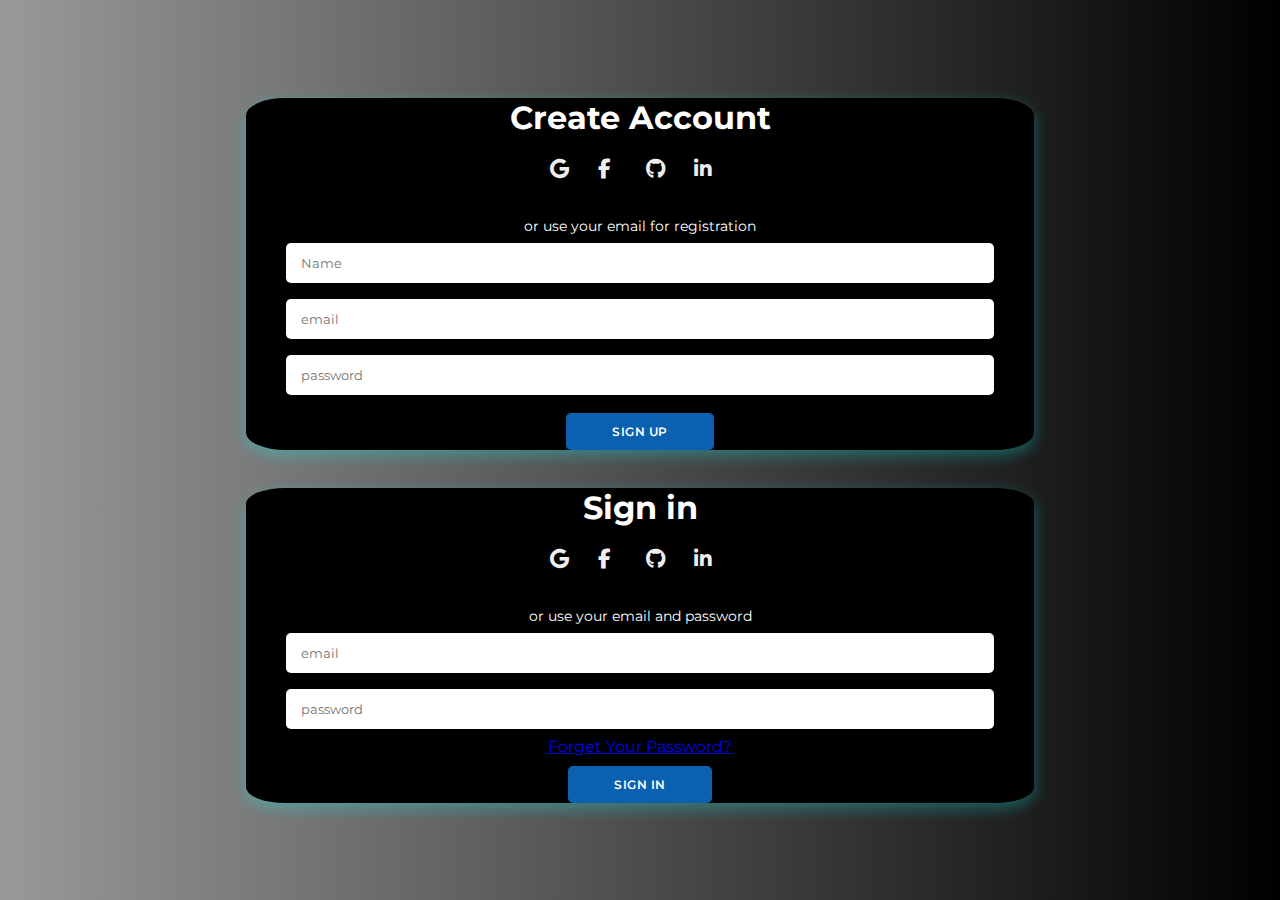
<file: pages/signin.html>
<!DOCTYPE html>
<html>
<head>
  <title>Sign In</title>
  <meta charset="UTF-8">
  <meta name="viewport" content="width=device-width, initial-scale=1.0">
  <meta http-equiv="X-UA-Compatible" content="ie=edge">
  <link href="../css/signin.css" rel="stylesheet" text="text/css">
  <link rel="stylesheet" href="https://cdnjs.cloudflare.com/ajax/libs/font-awesome/6.4.2/css/all.min.css">
</head>
<body>
 <div class="container" id="container">
   <div class="form-container sign-up">
     <form action="#">
       <h1>Create Account</h1>
       <div class="social-container">
         <a href="#" class="icon"><i class="fa-brands fa-google"></i></a>
         <a href="#" class="icon"><i class="fa-brands fa-facebook-f"></i></a>
         <a href="#" class="icon"><i class="fa-brands fa-github"></i></a>
         <a href="#" class="icon"><i class="fa-brands fa-linkedin-in"></i></a>
       </div>
       <span>or use your email for registration</span>
       <input type="text" placeholder="Name">
         <input type="email" placeholder="email"/>
      <input type="password" placeholder="password"/>
         <button>Sign up</button>
     </form>
     <br>
     <br>
   </div>
      <div class="form-container sign-up">
     <form action="#">
       <h1>Sign in</h1>
       <div class="social-container">
         <a href="#" class="icon"><i class="fa-brands fa-google"></i></a>
         <a href="#" class="icon"><i class="fa-brands fa-facebook-f"></i></a>
         <a href="#" class="icon"><i class="fa-brands fa-github"></i></a>
         <a href="#" class="icon"><i class="fa-brands fa-linkedin-in"></i></a>
       </div>
       <span>or use your email and password</span>
         <input type="email"  placeholder="email"/>
      <input type="password" placeholder="password"/>
       <a href="#">Forget Your Password?</a>
         <button>Sign in</button>
     </form>
      </div>

      </div>    
 </div>

  <script src="script.js"></script>  
</body>
</html>
</file>
<file: css/signin.css>
@import url('https://fonts.googleapis.com/css2?family=Montserrat:ital,wght@300;400;500;600;700&display=swap');
* {
  margin: 0;
  padding: 0;
  box-sizing: border-box;
  font-family: 'Montserrat', sans-serif;
}
body {
  background-color: #FF6969;
  background: linear-gradient(to right,  #999, #000);
  display: flex;
  align-items: center;
  flex-direction: column;
  justify-content: center;
  height: 100vh;
}

.container {
  background-color: transparent;
  color: white;
  position: absolute;
  top: 10%
  overflow: hidden;
  width: 798px;
  max-width: 100%;
  min-width: 50px;  
  max-height: 100%;
  min-height: 320px;
  gap: 10px;
  padding: 5px;
}

.container p {
  font-size: 16px;
  line-height: 22px;
  letter-spacing: 0.3px;
  margin: 20px;
}

.container .social-container {
  margin: 20px;
  display: flex;
  gap: 8px;
}

.container span {
  font-size: 14px;
}

.container .social-container a {
  color: #EEEEEE;
  font-size: 20px;
  padding: 2px;
  text-decoration: none;
  height: 40px;
  width: 40px;
  align-items: centre;
  justify-content: centre;
  display: inline-flex;
}
.container .social-container a:hover {
  color: whitesmoke;
}
.container .social-container a:visited {
  color: #EEEEEE;
}
.container .social-container a:active {
  color: white;
}
.container button {
  background-color: #0B60B0;
  color: #fff;
  font-size: 12px;
  padding: 10px 45px;
  border: 1px solid transparent;
  border-radius: 5px;
  font-weight: 600;
  letter-spacing: 0.5px;
  text-transform: uppercase;
  margin-top: 10px;
  cursor: pointer;
}
.container button.hidden {
  background-color: transparent;
  border-color: #fff;
}

.container form {
  background-color: #000;
  display: flex;
  align-items: center;
  justify-content: center;
  flex-direction: column;
  padding: 0 40px;
  height: 100%;
  border-radius: 5%;
  box-shadow: 0 5px 15px rgba(0, 255, 255, 0.3);
}
.container input {
  color: #000;
  border: none;
  margin: 8px 0;
  padding: 12px 15px;
  font-size: 13px;
  border-radius: 5px;
  width: 100%;
}
</file>
